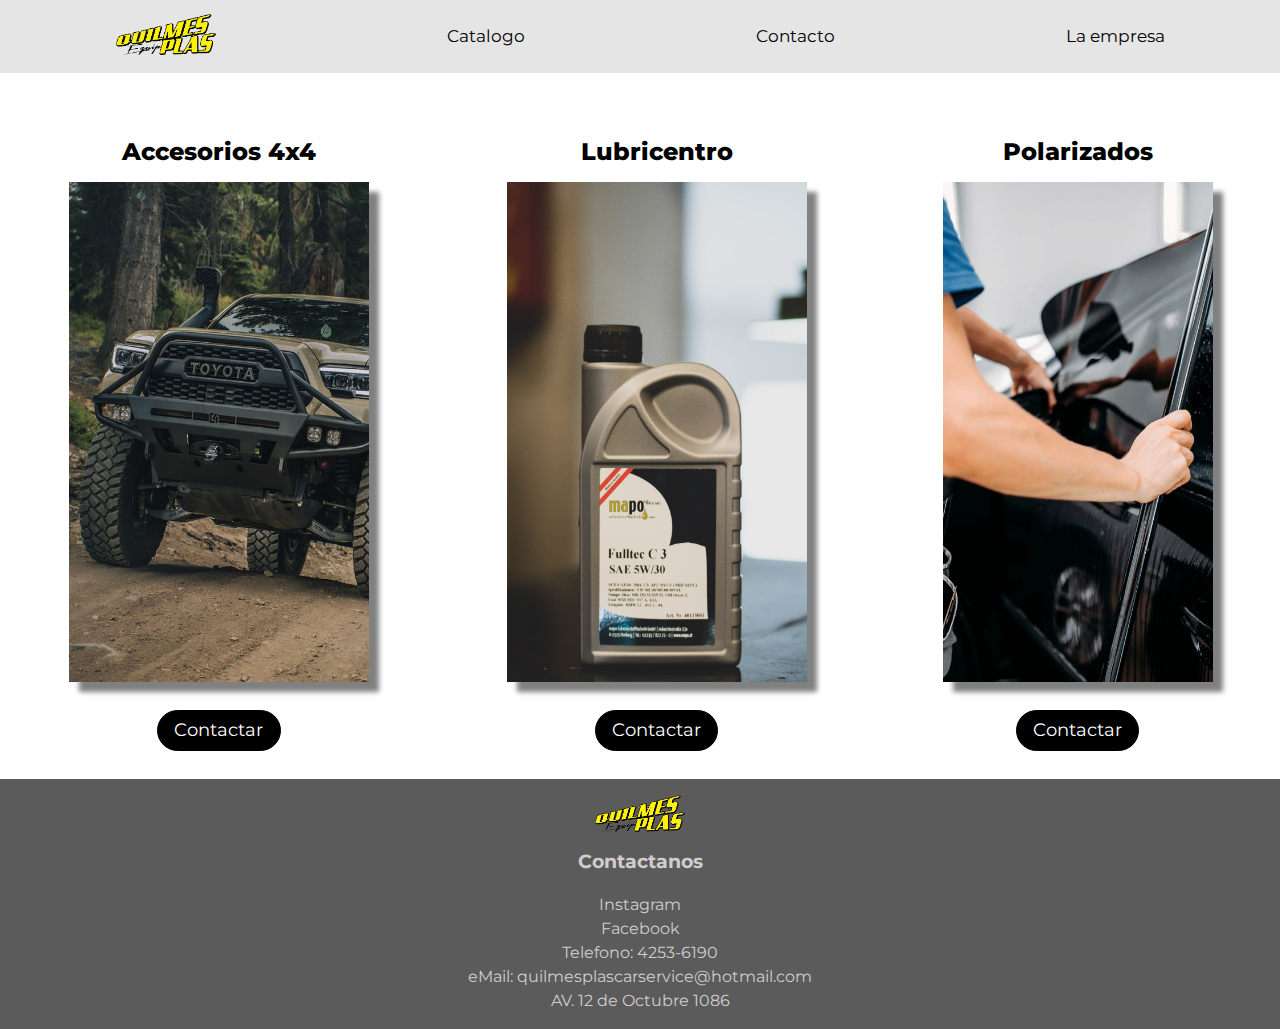
<file: Materiales y Procesos 1 mejorado/pages/catalogo.html>
<!DOCTYPE html>
<html lang="en">
<head>
    <meta charset="UTF-8">
    <meta http-equiv="X-UA-Compatible" content="IE=edge">
    <meta name="viewport" content="width=device-width, initial-scale=1.0">
    <link rel="stylesheet" href="../index.css">
    <link rel="preconnect" href="https://fonts.googleapis.com">
    <link rel="preconnect" href="https://fonts.gstatic.com" crossorigin>
    <link href="https://fonts.googleapis.com/css2?family=Montserrat:wght@300;400&display=swap" rel="stylesheet">
    <title> Quilmes Plas </title>
</head>

<body>
    
    <div class="topnav" id="myTopnav">
        <a href="../index.html" class="active"> <img class="logo" src="../Imagens/Quilmes plas.png" alt="" width="2"></a>
        <a href="./catalogo.html">Catalogo</a>
        <a href="./contacto.html">Contacto</a>
        <a href="./laempresa.html">La empresa </a>
        <a href="javascript:void(0);" class="icon" onclick="myFunction()">
            <svg width="36" height="24" viewBox="0 0 36 24" fill="none" xmlns="http://www.w3.org/2000/svg">
                <path d="M0 24V21H36V24H0ZM0 13.5V10.5H36V13.5H0ZM0 3V0H36V3H0Z" fill="black"/>
                </svg>
                
        </a>
    </div>

    <section class="contenedor">
        <div class="tarjetas"> 
            <p class="title" >  Accesorios 4x4 </p>
             <div class="acc-catalogo">
                <img class="acc-cat" src="../Imagens/bumpers.1.jpeg" alt="">
            </div>  
            <a class="contact-button" href="./contacto.html"> Contactar </a> 
        </div>
        <div class="tarjetas"> 
            <p class="title" > Lubricentro </p>
            <div class="acc-catalogo">
                <img  class="acc-cat" src="../Imagens/aceite.2.jpg" alt="">
            </div>
            <a class="contact-button" href="./contacto.html"> Contactar  </a> 
        </div>
        <div class="tarjetas"> 
            <p class="title" > Polarizados </p>
            <div  class="acc-catalogo">
                <img class="acc-cat" src="../Imagens/tinted.1.jpeg" alt="">

            </div>    
            <a class="contact-button" href="./contacto.html"> Contactar </a> 
        </div>

    </section>


    <footer>
        <div class="box-footer2">
            <img class="footer-img" src="../Imagens/Quilmes plas.png" alt="">
            <h3 id="contactanos"> Contactanos </h3>
            <a href="https://www.instagram.com/quilmesplascarservice/?hl=es-la" target="_blank" class="logo-insta"> <i class="fa-brands fa-instagram"></i>Instagram</a>
            <a href="https://www.facebook.com/QuimesPlas" target="_blank" class="logo-facebook" > <i class="fa-brands fa-square-facebook"></i> Facebook </a>
            <p class="telefon-cont"> <i class="fa-light fa-phone"></i> Telefono: 4253-6190 </p>
            <p class="telefon-cont"> <i class="fa-regular fa-envelope"></i> eMail: quilmesplascarservice@hotmail.com</p>
            <p> AV. 12 de Octubre 1086 </p>
        </div>
      
      
    </footer>

    <script>
        function myFunction() {
          var x = document.getElementById("myTopnav");
          if (x.className === "topnav") {
            x.className += " responsive";
          } else {
            x.className = "topnav";
          }
        }
        </script>
    
</body>
</html>
</file>
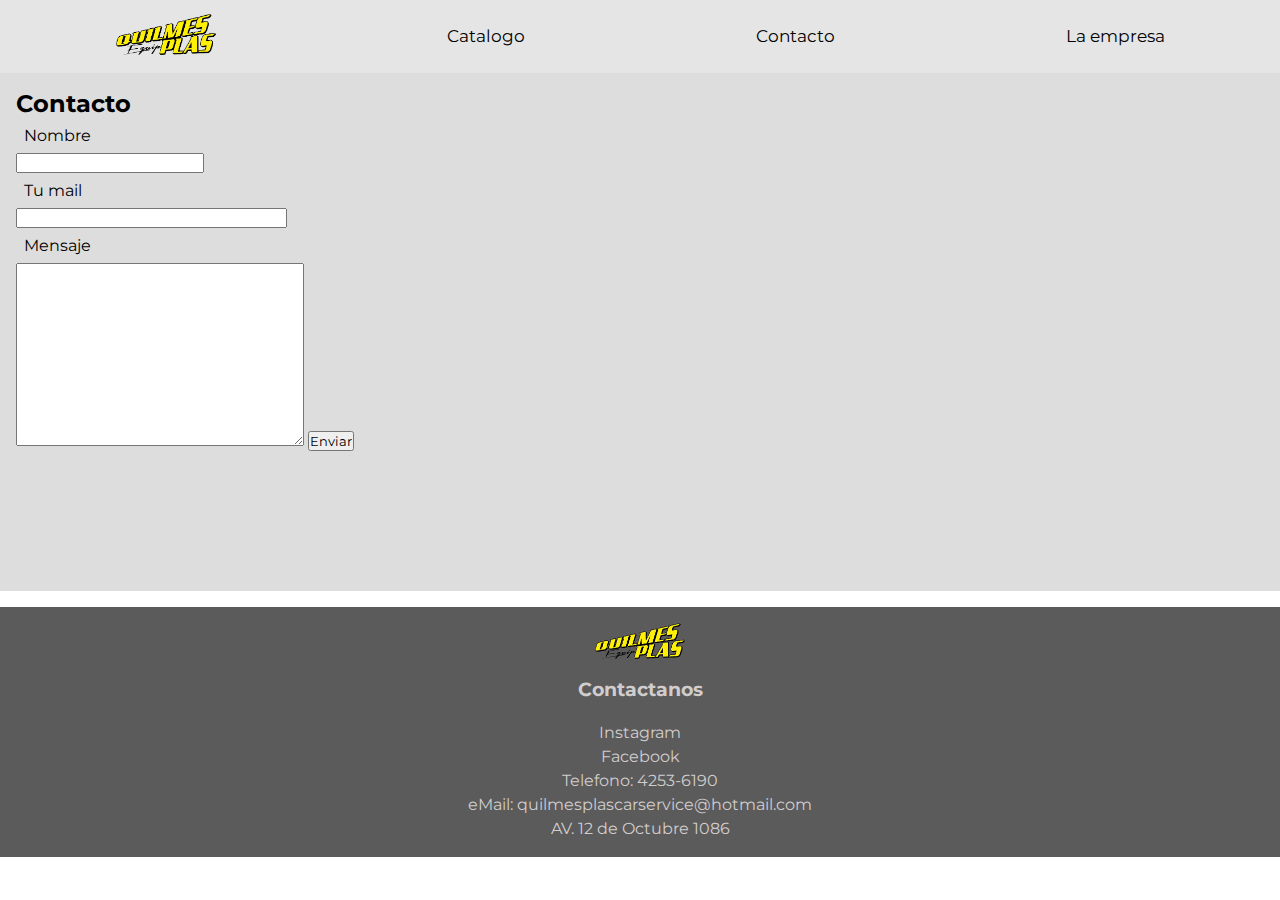
<file: Materiales y Procesos 1 mejorado/pages/contacto.html>
<!DOCTYPE html>
<html lang="en">
<head>
    <meta charset="UTF-8">
    <meta http-equiv="X-UA-Compatible" content="IE=edge">
    <meta name="viewport" content="width=device-width, initial-scale=1.0">
    <link rel="stylesheet" href="../index.css">
    <link rel="preconnect" href="https://fonts.googleapis.com">
    <link rel="preconnect" href="https://fonts.gstatic.com" crossorigin>
    <link href="https://fonts.googleapis.com/css2?family=Montserrat:wght@300;400&display=swap" rel="stylesheet">
    <title> Quilmes Plas </title>
</head>

<body>
   
    <div class="topnav" id="myTopnav">
        <a href="../index.html" class="active"> <img class="logo" src="../Imagens/Quilmes plas.png" alt="" width="2"></a>
        <a href="./catalogo.html">Catalogo</a>
        <a href="./contacto.html">Contacto</a>
        <a href="./laempresa.html">La empresa </a>
        <a href="javascript:void(0);" class="icon" onclick="myFunction()">
            <svg width="36" height="24" viewBox="0 0 36 24" fill="none" xmlns="http://www.w3.org/2000/svg">
                <path d="M0 24V21H36V24H0ZM0 13.5V10.5H36V13.5H0ZM0 3V0H36V3H0Z" fill="black"/>
                </svg>
                
        </a>
    </div>

    <section>
        <div class="contact">
            <div>
                <h2> Contacto </h2>
              <form action="/pages/gracias.html">
                <label for="name"> Nombre </label>
                <input type="text" id="name" name="name" />
                <label for="email">  Tu mail </label>
                <input type="email" size="30" id="email">


                <label for="message"> Mensaje </label>
                <textarea 
                name="message" 
                id="message" 
                cols="30" 
                rows="10"
                ></textarea>

                <input type="submit" class="" value="Enviar" /> 

              </form>
            </div>
            
            <div>
                <iframe src="https://www.google.com/maps/embed?pb=!1m18!1m12!1m3!1d3278.9265848180403!2d-58.271319184588336!3d-34.732244871817365!2m3!1f0!2f0!3f0!3m2!1i1024!2i768!4f13.1!3m3!1m2!1s0x95a32e7029adc2ad%3A0x696c5cbecffc2bc7!2sQuilmes%20Plas!5e0!3m2!1ses!2sar!4v1667999237651!5m2!1ses!2sar" 
             width="600" 
             height="450" 
             style="border:0;" 
             allowfullscreen="" 
             loading="lazy" 
             referrerpolicy="no-referrer-when-downgrade"></iframe>
            </div>
        </div>

          
    
    </section>

    <footer>
        <div class="box-footer2">
            <img class="footer-img" src="../Imagens/Quilmes plas.png" alt="">
            <h3 id="contactanos"> Contactanos </h3>
            <a href="https://www.instagram.com/quilmesplascarservice/?hl=es-la" target="_blank" class="logo-insta"> <i class="fa-brands fa-instagram"></i>Instagram</a>
            <a href="https://www.facebook.com/QuimesPlas" target="_blank" class="logo-facebook" > <i class="fa-brands fa-square-facebook"></i> Facebook </a>
            <p class="telefon-cont"> <i class="fa-light fa-phone"></i> Telefono: 4253-6190 </p>
            <p class="telefon-cont"> <i class="fa-regular fa-envelope"></i> eMail: quilmesplascarservice@hotmail.com</p>
            <p> AV. 12 de Octubre 1086 </p>
        </div>
      
      
    </footer>

    <script>
        function myFunction() {
          var x = document.getElementById("myTopnav");
          if (x.className === "topnav") {
            x.className += " responsive";
          } else {
            x.className = "topnav";
          }
        }
        </script>
    
</body>
</html>
</file>
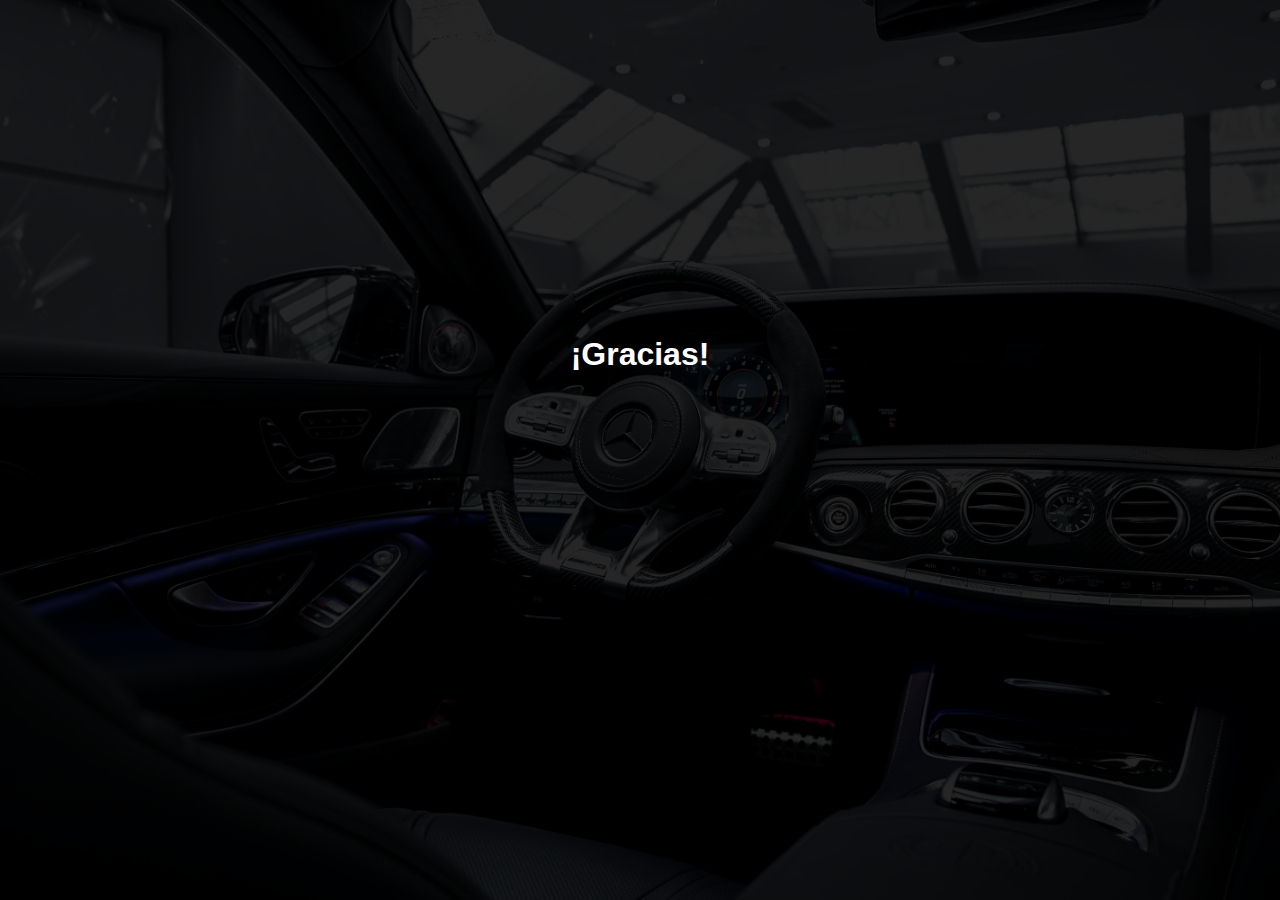
<file: Materiales y Procesos 1 mejorado/pages/gracias.html>
<!DOCTYPE html>
<html lang="en">
<head>
    <meta charset="UTF-8">
    <meta http-equiv="X-UA-Compatible" content="IE=edge">
    <meta name="viewport" content="width=device-width, initial-scale=1.0">
    <link rel="stylesheet" href="../index.css">
    <title>Document</title>
</head>
<body>
    <section class="index-section">
      <div class="background-img">

      </div>
       <div class="div-index">
           <h2 class="title-main"> ¡Gracias! </h2>
            
        </div>
            
    </section>

    
        
    
</body>
</html>
</file>
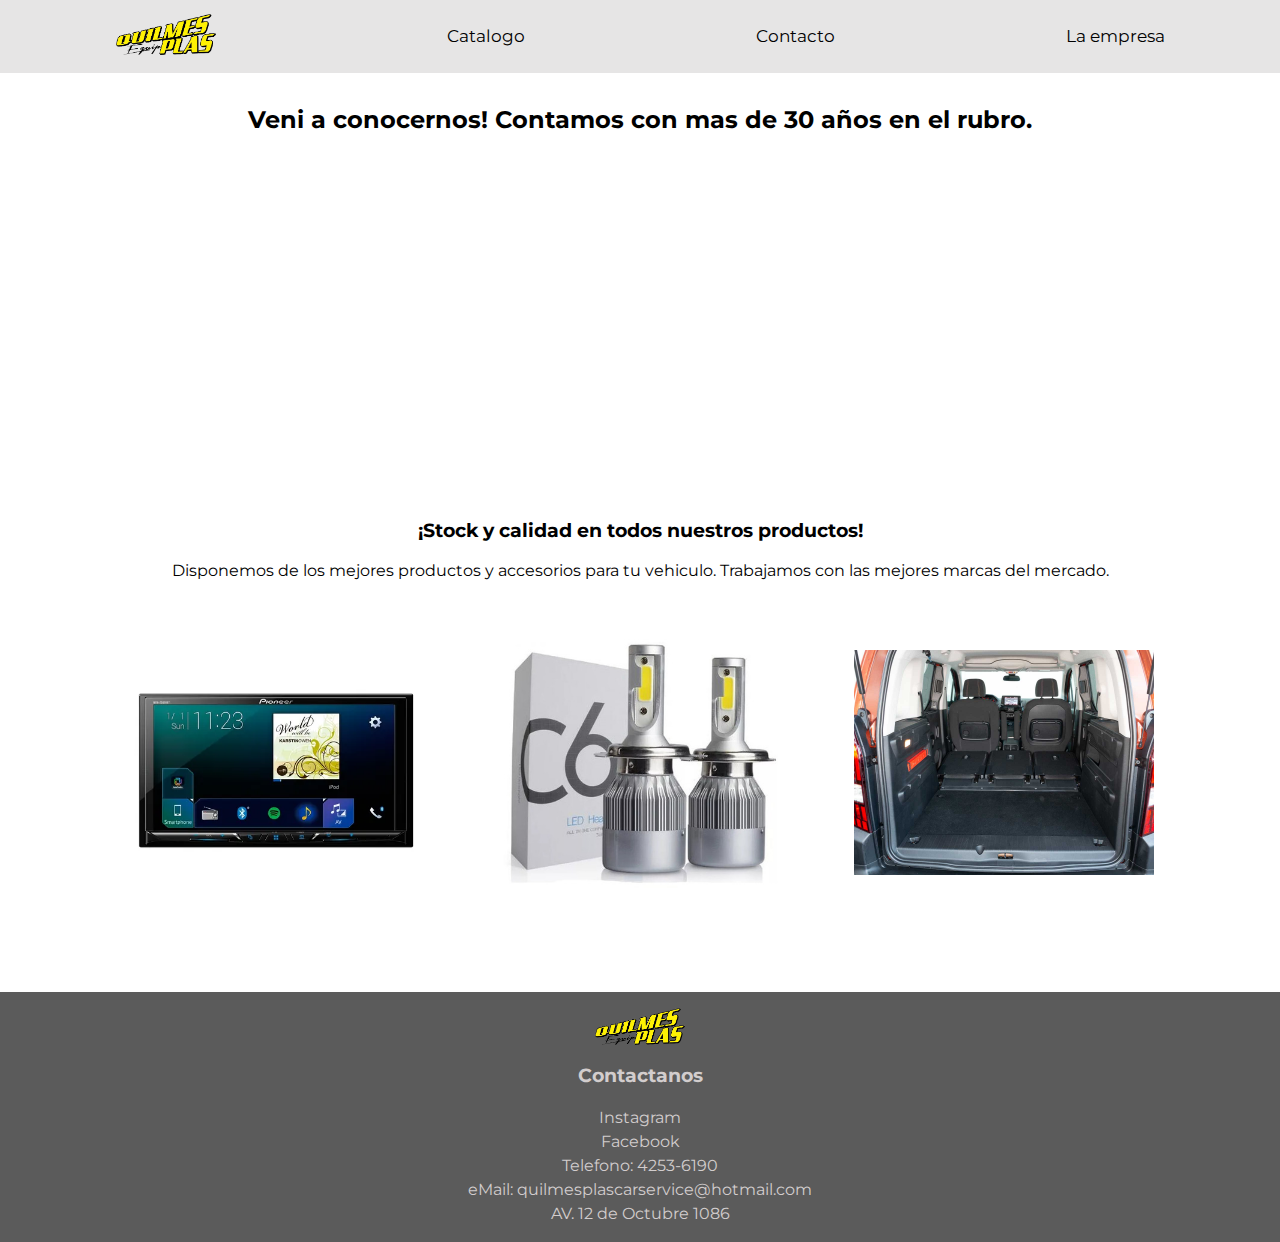
<file: Materiales y Procesos 1 mejorado/pages/laempresa.html>
<!DOCTYPE html>
<html lang="en">
<head>
    <meta charset="UTF-8">
    <meta http-equiv="X-UA-Compatible" content="IE=edge">
    <meta name="viewport" content="width=device-width, initial-scale=1.0">
    <link rel="stylesheet" href="../index.css">
    <link rel="preconnect" href="https://fonts.googleapis.com">
    <link rel="preconnect" href="https://fonts.gstatic.com" crossorigin>
    <link href="https://fonts.googleapis.com/css2?family=Montserrat:wght@300;400&display=swap" rel="stylesheet">
    <title> Quilmes Plas </title>
</head>

<body>
    
    <div class="topnav" id="myTopnav">
        <a href="../index.html" class="active"> <img class="logo" src="../Imagens/Quilmes plas.png" alt="" width="2"></a>
        <a href="./catalogo.html">Catalogo</a>
        <a href="./contacto.html">Contacto</a>
        <a href="./laempresa.html">La empresa </a>
        <a href="javascript:void(0);" class="icon" onclick="myFunction()">
            <svg width="36" height="24" viewBox="0 0 36 24" fill="none" xmlns="http://www.w3.org/2000/svg">
                <path d="M0 24V21H36V24H0ZM0 13.5V10.5H36V13.5H0ZM0 3V0H36V3H0Z" fill="black"/>
                </svg>
                
        </a>
    </div>

    <main>
        <div>
            <h2>
              Veni a conocernos! Contamos con mas de 30 años en el rubro.
            </h2>
        </div>
        <div>
            <iframe width="560" height="315" 
            src="https://www.youtube.com/embed/xFMdET7OIP4" title="YouTube video player" 
            frameborder="0" allow="accelerometer; autoplay; clipboard-write; encrypted-media; gyroscope; picture-in-picture" 
            allowfullscreen>
            </iframe>
        </div>
        <div class="stock">
            <h3> ¡Stock y calidad en todos nuestros productos! </h3>
            <p> Disponemos de los mejores productos y accesorios para tu vehiculo. Trabajamos con las mejores marcas
                del mercado. 
            </p>
            <div class="img-empresa">
                <div class="img-empresa2"> 
                    <img class="estero-img" src="../Imagens/estero.jpeg" alt="">
                    <img class="estero-img" src="../Imagens/creeled.jpeg" alt="">
                    <img  class="estero-img"src="../Imagens/asientos.jpeg" alt="">
                </div>
            </div>
        </div>
        
    </main>

    <footer>
        <div class="box-footer2">
            <img class="footer-img" src="../Imagens/Quilmes plas.png" alt="">
            <h3 id="contactanos"> Contactanos </h3>
            <a href="https://www.instagram.com/quilmesplascarservice/?hl=es-la" target="_blank" class="logo-insta"> <i class="fa-brands fa-instagram"></i>Instagram</a>
            <a href="https://www.facebook.com/QuimesPlas" target="_blank" class="logo-facebook" > <i class="fa-brands fa-square-facebook"></i> Facebook </a>
            <p class="telefon-cont"> <i class="fa-light fa-phone"></i> Telefono: 4253-6190 </p>
            <p class="telefon-cont"> <i class="fa-regular fa-envelope"></i> eMail: quilmesplascarservice@hotmail.com</p>
            <p> AV. 12 de Octubre 1086 </p>
        </div>
      
      
    </footer>

    <script>
        function myFunction() {
          var x = document.getElementById("myTopnav");
          if (x.className === "topnav") {
            x.className += " responsive";
          } else {
            x.className = "topnav";
          }
        }
        </script>
    
</body>
</html>
</file>
<file: Materiales y Procesos 1 mejorado/index.css>
* {
    padding: 0px;
    margin: 0px;
    font-family: 'Montserrat', sans-serif;
    
}

.background-img {
  background: url(./Imagens/ildar-garifullin-cEyfl-1YHRA-unsplash.jpg);
  width:100% ;
  height: 100vh;
  z-index: -1;
  filter: brightness(15%);
  position:absolute ;
  top: 0%;
  left: 0%;
  background-size: cover;
  background-position-x: 60%;
  background-repeat: no-repeat;

}

.logo {
    width: 100px;
}


.topnav {
    overflow: hidden;
    background-color: rgb(230, 229, 229);
  }
  
  .topnav a {
    float: left;
    display: block;
    color: #000000;
    text-align: center;
    padding: 14px 16px;
    text-decoration: none;
    font-size: 17px;
  }
  .icon {
    color: black;
  }
  .topnav a:hover {
    background-color: #ddd;
    color: black;
  }
  
  .topnav a.active {
    background-color: rgb(230, 229, 229);
    color: white;
  }
  
  .topnav .icon {
    display: none;
  }
  
 .index-section {
    display: flex;
    flex-direction: column;
    align-items: center;
    justify-content: center;
    margin: 1em;
    margin-top: 12em;
    
 }

 main {
  display: flex;
  align-items: center;
  padding: 1em;
  margin: 1em;
 }

 .div-index {
    display: flex;
    flex-direction: column;
    align-items: center;
    justify-content: center;

 }

    .cat-button {
    text-decoration: none;
    font-size: large;
    color: white;
    background-color: black;
    border: 1px solid black;
    padding: .45em .9em;
    border-radius: 1.5em;
    margin-top: .7em;
    margin-bottom: .7em;
    transition: .2s;
    }

    .cat-button:hover {
        cursor: pointer;
        color: black;
        background-color: white;
    }

    .tarjetas {
        display: flex;
        align-items: center;
        justify-content: center;
        flex-direction: column;
        margin-top: 1em;
    }

    .contact-button {
        text-decoration: none;
     font-size: large;
     color: white;
     background-color: black;
     border: 1px solid black;
     padding: .45em .9em;
     border-radius: 1.5em;
     margin-top: .7em;
     margin-bottom: .7em;
     transition: .2s;
    }

    .contact-button:hover {
        cursor: pointer;
        color: black;
        background-color: white;

    }

    .title {
        font-size: x-large;
        font-weight: 800;
    }

    .title-main {
      color: white;
    }

    .contenedor {
      margin-bottom: 18em;
    }

    .acc-cat {
        width: 70%;
        height: 500px;
        margin-top: 1em;
        margin-bottom: 1em;
        transition: 0.5s all ease-in-out;
        box-shadow: 10px 10px 5px grey;
       }

    .acc-cat:hover {
        transform: scale(1.06);
    }
    
    .acc-catalogo {
      display: flex;
      justify-content: center;
    }

    .oil-cat {
        width: 70%;
        height: 500px;
        margin-top: 1em;
        margin-bottom: 1em;
    }

    .tint-cat {
        width: 70%;
        height: 500px;
        margin-top: 1em;
        margin-bottom: 1em;
    }

    label {
        display: block;
        padding: .5em;
    }

    textarea {
        cursor:text;
        padding: .8em;
    }

    iframe {
        padding: 1em;
        width: 90%;
    }

    .contact {
        display: flex;
        flex-direction: column;
        padding: 1em;
        background-color: #ddd;

    }

    .stock {
      display: flex;
      padding: 1em;
      flex-direction: column;
      align-items: center;
    }

    .img-empresa2 {
      display: flex;
      flex-direction: column;
      justify-content: space-between;
      align-items: center;

    }

    .estero-img {
      width: 300px;
    }


    footer {
        display: flex;
        text-align: center;
        justify-content: space-around;
        margin-top: 1em;
        background-color: white;
        padding-top: 1em;
        padding-bottom: 1em;
        position: relative;
        bottom: 0;
        width: 100%;

      }
    
      .box-footer2 {
        display: flex;
        align-items: center;
        flex-direction: column;
        text-align: center;
        justify-content: space-around;
        
       
      }
    
    
      .footer-img {
        width: 90px;
      }

      .logo-insta {
        text-decoration: none;
        color: rgb(210, 205, 205);
      }

      .logo-insta:hover {
        cursor: pointer;
        color: yellow;
      }

      .logo-facebook {
        text-decoration: none;
        color: rgb(210, 205, 205);
      }

      .logo-facebook:hover {
        cursor: pointer;
        color: yellow;
      }

      h3 {
        padding: 1em;
        display: flex;
        align-items: center;
        justify-content: center;
      }


 
  @media screen and (max-width: 600px) {
    .topnav a:not(:first-child) {
      display: none;
    }
    .topnav a.icon {
      float: right;
      display: block;
    }
    .contact {
        display: flex;
        flex-direction: column;
        align-items: center;
    }


  }
  
  @media screen and (max-width: 600px) {
    .topnav.responsive {position: relative;}
    .topnav.responsive .icon {
      position: absolute;
      right: 0;
      top: 0;
    }
    .topnav.responsive a {
      float: none;
      display: block;
      text-align: left;
    }

  }

  main {
    display: flex;
    align-items: center;
    justify-content: center;
    flex-direction: column;
    
  }


  footer {
    display: flex;
    text-align: center;
    justify-content: space-around;
    margin-top: 1em;
    background-color: rgba(0, 0, 0, 0.642);
    padding-top: 1em;
    padding-bottom: 1em;
    font-size: medium;
    line-height: 150%;
    bottom: 0;
    width: 100%;

   
  }

  .box-footer1 {
    display: flex;
    align-items: center;
    flex-direction: column;
    
  }

  .box-footer2 {
    display: flex;
    align-items: center;
    flex-direction: column;
    vertical-align: middle;
    color: rgb(210, 205, 205);
    
  }


  .footer-img {
    width: 90px;
  }

  @media screen and (min-width: 600px) {
    .contact {
        display: flex;
        flex-direction: row;
    }
    
    iframe {
        width: 800px;
    }
  }

  @media screen and (min-width: 1200px) {

    .topnav {
      display: flex;
      align-items: center;
      justify-content: space-around;
    }

    .title-main {
      margin-top:  10em;
      font-size: xx-large;
      display: flex;
      align-items: center;
      justify-content: center;
    }

    .tarjetas {
      display: flex;
    }
    
    
    .contenedor {
        display: flex;
        flex-direction: row;
        align-items: center;
        justify-content: space-around;
        margin-top: 3em;
        margin-bottom: 0%;
    }

    .acc-catalogo {
        overflow: hidden;
        display: flex;
        align-items: center;
        justify-content: center;
    }
    
    .acc-cat {
        width: 90%;
        height: 500px;
        margin-top: 1em;
        margin-bottom: 1em;
        transition: 0.5s all ease-in-out;
        box-shadow: 10px 10px 5px grey;
       
        
        
    }

    .acc-cat:hover {
        transform: scale(1.2);
    }

    


   

    .oil-cat {
        width: 90%;
        height: 500px;
        margin-top: 1em;
        margin-bottom: 1em;
        transition: 0.5s all ease-in-out;
        
    }

    .tint-cat {
        width: 90%;
        height: 500px;
        margin-top: 1em;
        margin-bottom: 1em;
    }

    .img-empresa2 {
      display: flex;
      flex-direction: row;
      justify-content: space-between;
      
     }

    .estero-img {
      margin: 1em;
      padding: 1em;
      
    }

    .index-section {
      display: flex;
      flex-direction: column;
      align-items: center;
      justify-content: center;
      margin: 1em;
      
   }
  

    
  }
</file>
